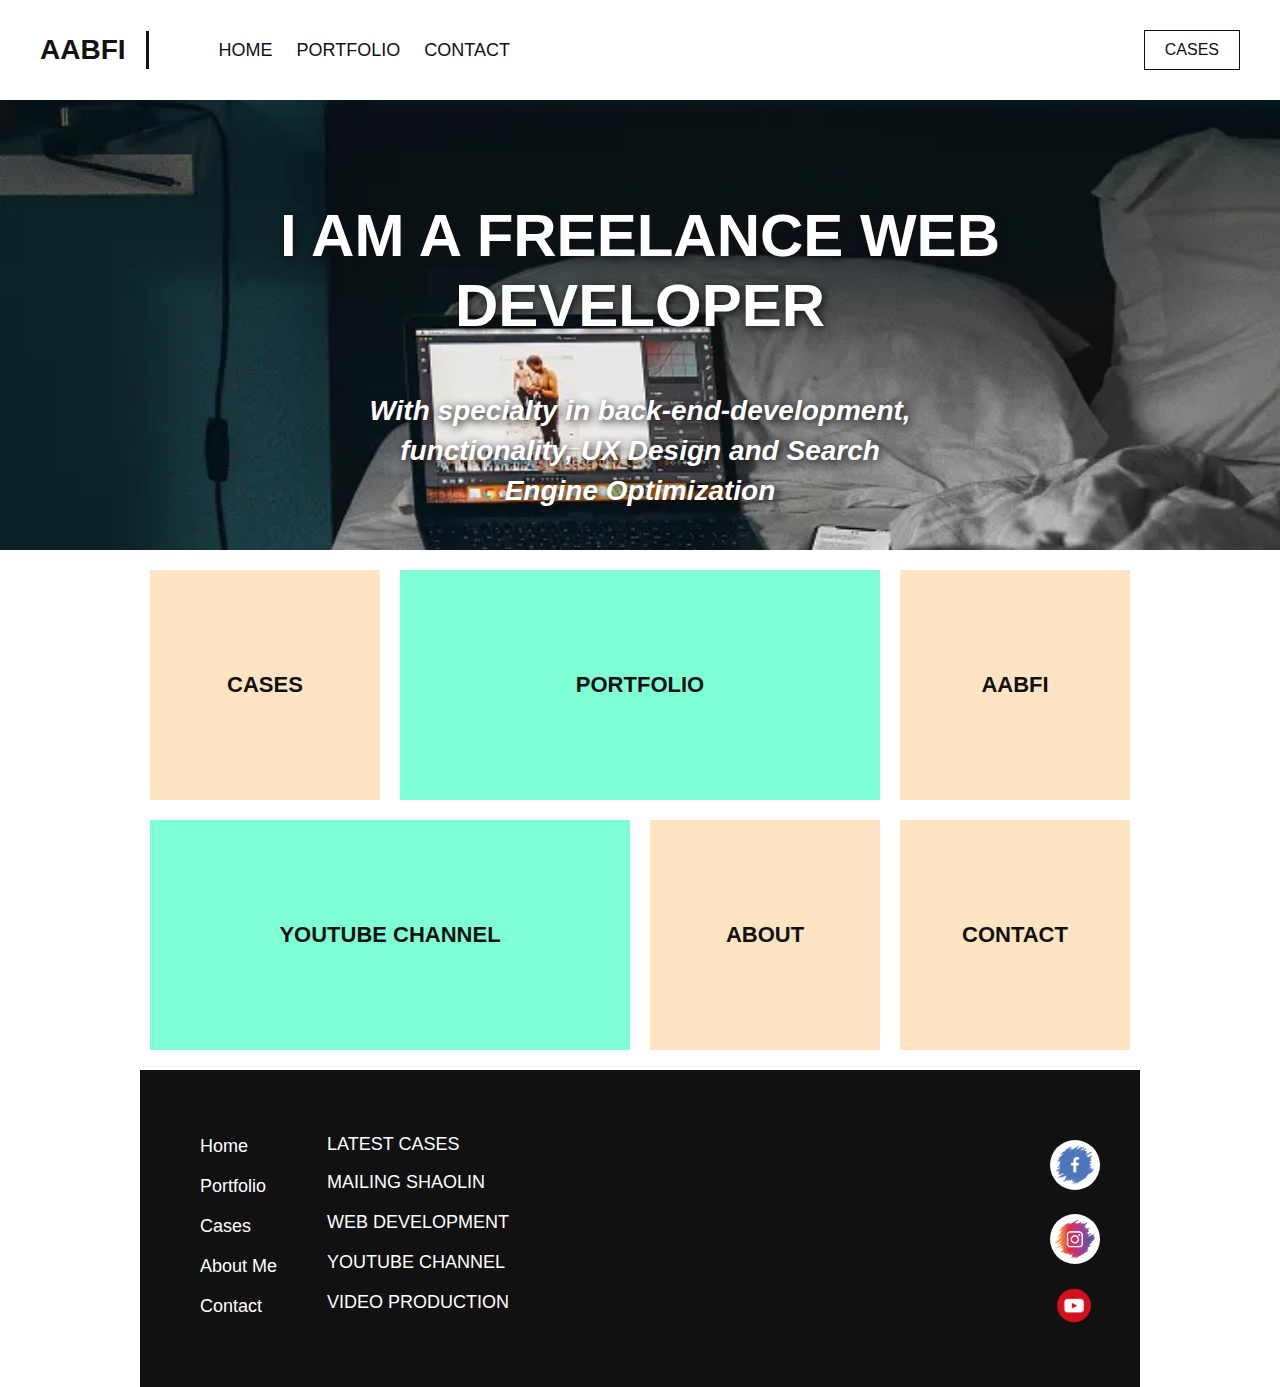
<file: index.html>
<!DOCTYPE html>
<html lang="en">

<head>
    <meta charset="UTF-8">
    <meta name="viewport" content="width=device-width, initial-scale=1.0">
    <title>Barakat - Responsive Website</title>
    <link rel="stylesheet" href="./style.css">
    <script src="./script.js"></script>
</head>

<body>
    <header class="logo">
        <a href="#" class="header-logo">Aabfi</a>
        <nav>
            <ul>
                <li><a href="index.html">Home</a></li>
                <li><a href="portfolio.html">Portfolio</a></li>
                <li><a href="contact.html">Contact</a></li>
            </ul>
        </nav>
        <a href="cases.html" class="header-cases">Cases</a>
    </header>
    <main>
        <section class="index-banner">
            <div class="vertical-center">
                <h2>
                    i am a freelance web<br> developer
                </h2>
                <h1>With specialty in back-end-development, functionality, UX Design and Search Engine Optimization</h1>
            </div>
        </section>
        <div class="wrapper">
            <section class="index-links">
                <a href="cases.html">
                    <div class="box-square">
                        <h3>Cases</h3>
                    </div>
                </a>
                <a href="portfolio.html">
                    <div class="box-rectangle">
                        <h3>portfolio</h3>
                    </div>
                </a>
                <a href="#">
                    <div class="box-square">
                        <h3>aabfi</h3>
                    </div>
                </a>
                <a href="#">
                    <div class="box-rectangle">
                        <h3>Youtube Channel</h3>
                    </div>
                </a>
                <a href="#">
                    <div class="box-square">
                        <h3>About</h3>
                    </div>
                </a>
                <a href="contact.html">
                    <div class="box-square">
                        <h3>contact</h3>
                    </div>
                </a>
            </section>
    </main>
    </div>
    <div class="wrapper">
        <footer>
            <ul class="main-links">

                <li><a href="index.html">Home</a></li>
                <li><a href="portfolio.html">Portfolio</a></li>
                <li><a href="cases.html">Cases</a></li>
                <li><a href="#">About Me</a></li>
                <li><a href="contact.html">Contact</a></li>
            </ul>
            <ul class="cases-links">
                <li><p>LATEST CASES</p></li>
                <li><a href="#">MAILING SHAOLIN</a></li>
                <li><a href="#">WEB DEVELOPMENT</a></li>
                <li><a href="#">YOUTUBE CHANNEL</a></li>
                <li><a href="#">VIDEO PRODUCTION</a></li>
            </ul>

            <div class="footer-sm">
                <a href="#">
                    <img src="./face.png" alt="">
                </a>
                <a href="#">
                    <img src="./instaicon.jpeg" alt="">
                </a>
                <a href="#">
                    <img src="./youtube.png" alt="">
                </a>
            </div>
        </footer>
    </div>
</body>

</html>
</file>
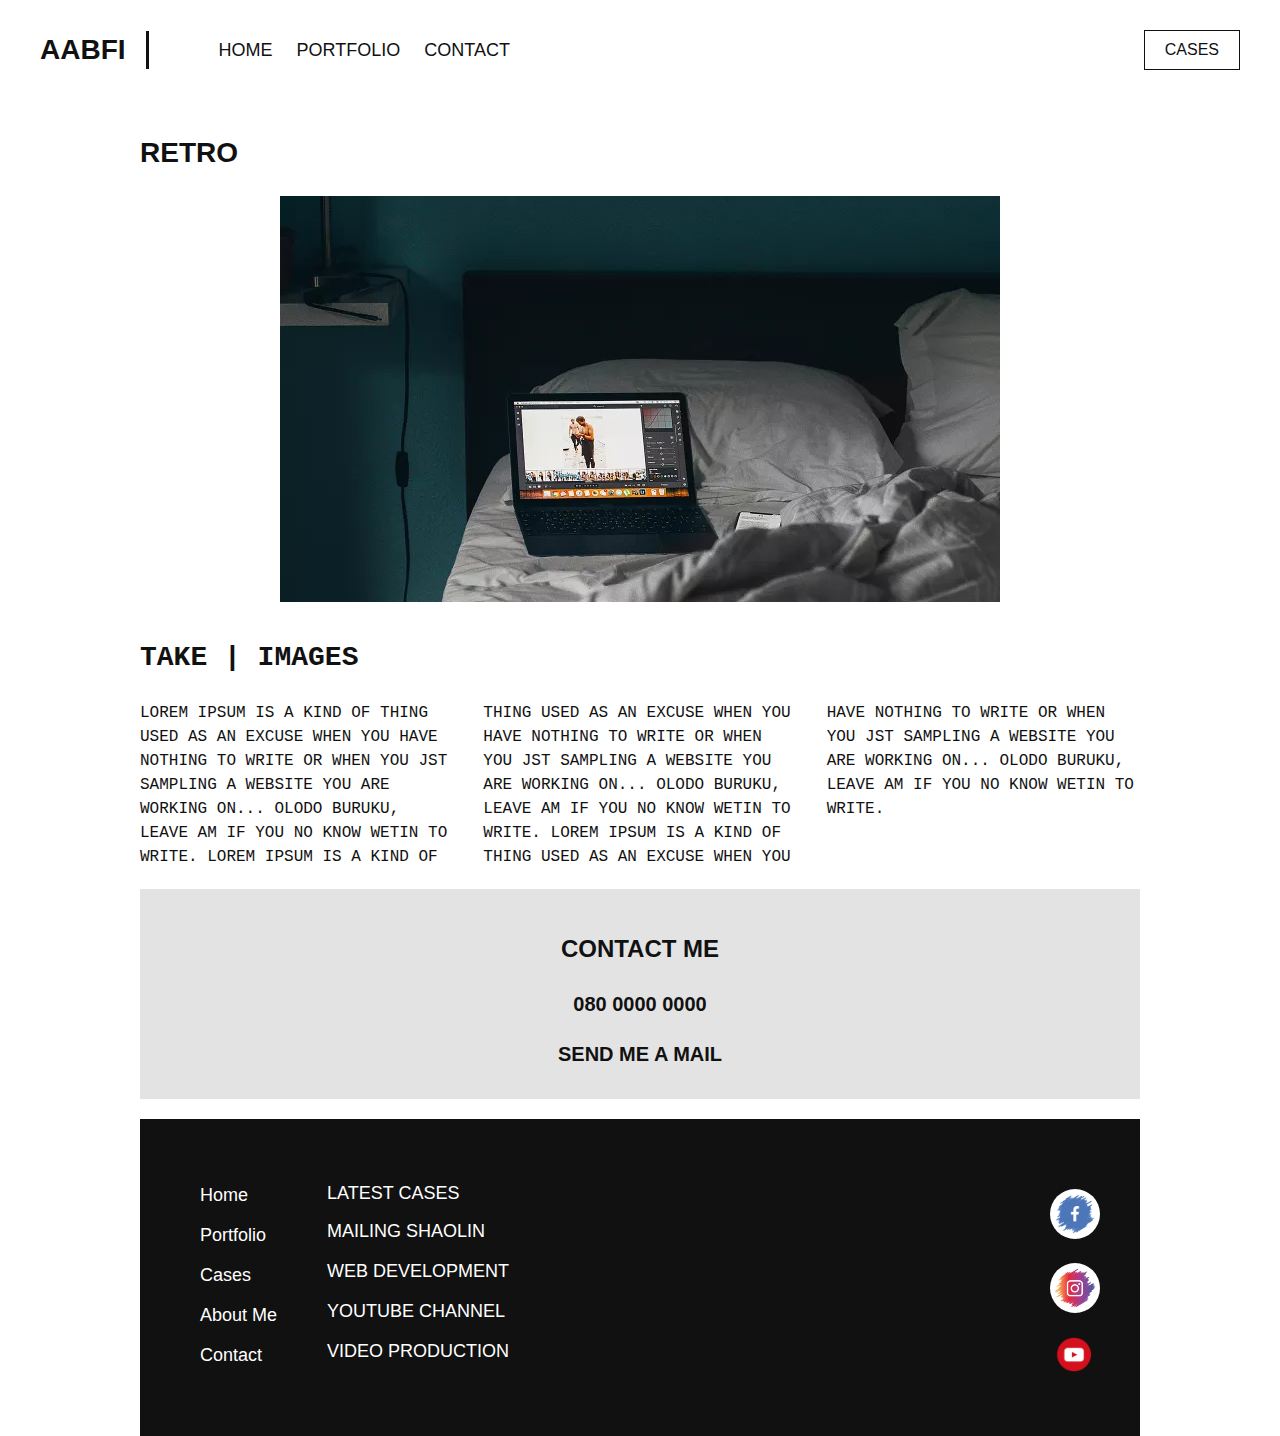
<file: case1.html>
<!DOCTYPE html>
<html lang="en">

<head>
    <meta charset="UTF-8">
    <meta name="viewport" content="width=device-width, initial-scale=1.0">
    <title>RETRO</title>
    <link rel="stylesheet" href="./style.css">
</head>

<body>
    <header class="logo">
        <a href="index.html" class="header-logo">Aabfi</a>
        <nav>
            <ul>
                <li><a href="index.html">Home</a></li>
                <li><a href="portfolio.html">Portfolio</a></li>
                <li><a href="contact.html">Contact</a></li>
            </ul>
        </nav>
        <a href="cases.html" class="header-cases">Cases</a>
    </header>
<main>
  
 <div class="wrapper">
    <section class="cases-img">
 <h2>RETRO</h2>
        <img src="./prog.png" alt="">
        <article>
            <h3>TAKE | IMAGEs</h3>
            <p>Lorem ipsum is a kind of thing used as an excuse when    you have
                nothing to write or when you jst sampling a website you are working on... olodo buruku, leave am if you no know wetin to write. Lorem ipsum is a kind of thing used as an excuse when    you have
                nothing to write or when you jst sampling a website you are working on... olodo buruku, leave am if you no know wetin to write. Lorem ipsum is a kind of thing used as an excuse when    you have
                nothing to write or when you jst sampling a website you are working on... olodo buruku, leave am if you no know wetin to write.
            </p>
        </article>
   </section>
   <section>
    <div class="contact">
        <h2>Contact Me</h2>
        <p>080 0000 0000</p>
        <p>SEND ME A MAIL</p>
    </div>
</section>
    </div>
</main>
    <div class="wrapper">
        <footer>
            <ul class="main-links">

                <li><a href="index.html">Home</a></li>
                <li><a href="portfolio.html">Portfolio</a></li>
                <li><a href="cases.html">Cases</a></li>
                <li><a href="#">About Me</a></li>
                <li><a href="contact.html">Contact</a></li>
            </ul>
            <ul class="cases-links">
                <li><p>LATEST CASES</p></li>
                <li><a href="#">MAILING SHAOLIN</a></li>
                <li><a href="#">WEB DEVELOPMENT</a></li>
                <li><a href="#">YOUTUBE CHANNEL</a></li>
                <li><a href="#">VIDEO PRODUCTION</a></li>
            </ul>

            <div class="footer-sm">
                <a href="#">
                    <img src="./face.png" alt="">
                </a>
                <a href="#">
                    <img src="./instaicon.jpeg" alt="">
                </a>
                <a href="#">
                    <img src="./youtube.png" alt="">
                </a>
            </div>
        </footer>
    </div>
</body>

</html>
</file>
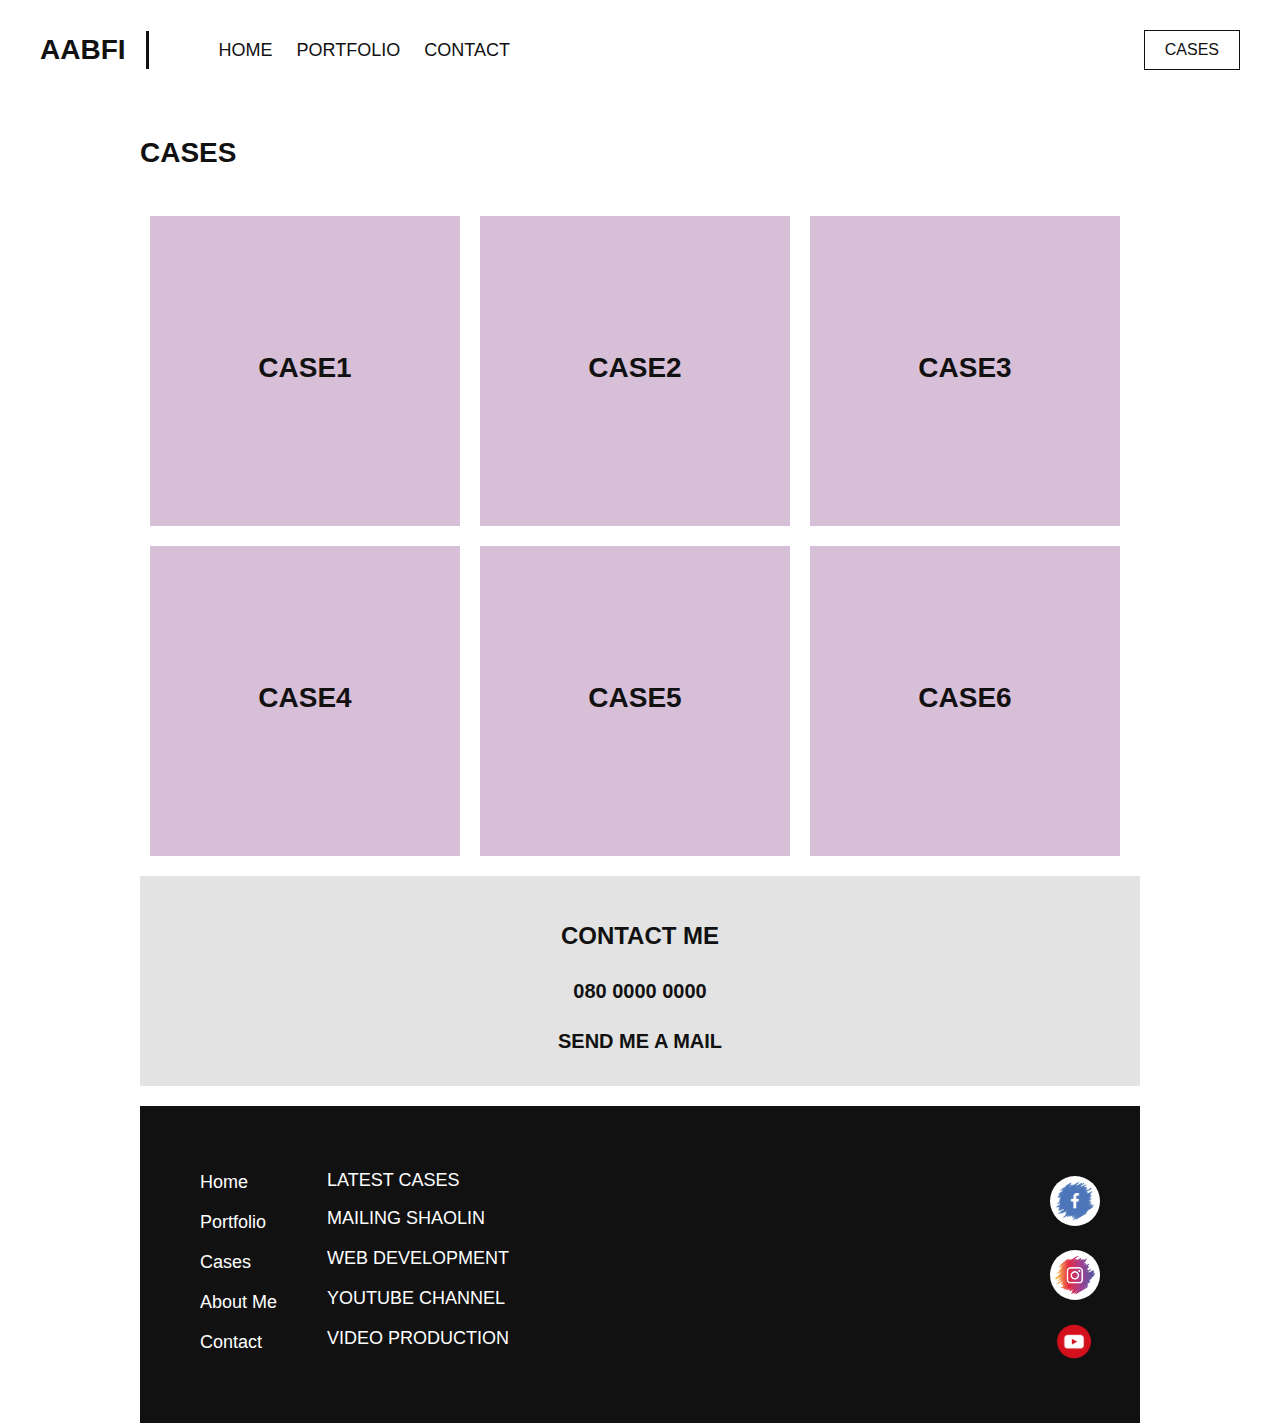
<file: cases.html>
<!DOCTYPE html>
<html lang="en">

<head>
    <meta charset="UTF-8">
    <meta name="viewport" content="width=device-width, initial-scale=1.0">
    <title> CASES</title>
    <link rel="stylesheet" href="./style.css">
</head>

<body>
    <header class="logo">
        <a href="#" class="header-logo">Aabfi</a>
        <nav>
            <ul>
                <li><a href="index.html">Home</a></li>
                <li><a href="portfolio.html">Portfolio</a></li>
                <li><a href="contact.html">Contact</a></li>
            </ul>
        </nav>
        <a href="cases.html" class="header-cases">Cases</a>
    </header>
    <main>
        <div class="wrapper">
            <section class="inde-links">
                <h2>CASES</h2>
                <a href="case1.html">
                    <div class="cases-link">
                        <h3>Case1</h3>
                    </div>
                </a>
                <a href="#">
                    <div class="cases-link">
                        <h3>Case2</h3>
                    </div>
                </a>
                <a href="#">
                    <div class="cases-link">
                        <h3>Case3</h3>
                    </div>
                </a>
                <a href="#">
                    <div class="cases-link">
                        <h3>Case4</h3>
                    </div>
                </a>
                <a href="#">
                    <div class="cases-link">
                        <h3>Case5</h3>
                    </div>
                </a>
                <a href="">
                    <div class="cases-link">
                        <h3>Case6</h3>
                    </div>
                </a>
            </section>
            <section>
                <div class="contact">
                    <h2>Contact Me</h2>
                    <p>080 0000 0000</p>
                    <p>SEND ME A MAIL</p>
                </div>
            </section>
    </main>
    </div>
    <div class="wrapper">
        <footer>
            <ul class="main-links">

                <li><a href="index.html">Home</a></li>
                <li><a href="portfolio.html">Portfolio</a></li>
                <li><a href="cases.html">Cases</a></li>
                <li><a href="#">About Me</a></li>
                <li><a href="contact.html">Contact</a></li>
            </ul>
            <ul class="cases-links">
                <li><p>LATEST CASES</p></li>
                <li><a href="#">MAILING SHAOLIN</a></li>
                <li><a href="#">WEB DEVELOPMENT</a></li>
                <li><a href="#">YOUTUBE CHANNEL</a></li>
                <li><a href="#">VIDEO PRODUCTION</a></li>
            </ul>

            <div class="footer-sm">
                <a href="#">
                    <img src="./face.png" alt="">
                </a>
                <a href="#">
                    <img src="./instaicon.jpeg" alt="">
                </a>
                <a href="#">
                    <img src="./youtube.png" alt="">
                </a>
            </div>
        </footer>
    </div>
</body>

</html>
</file>
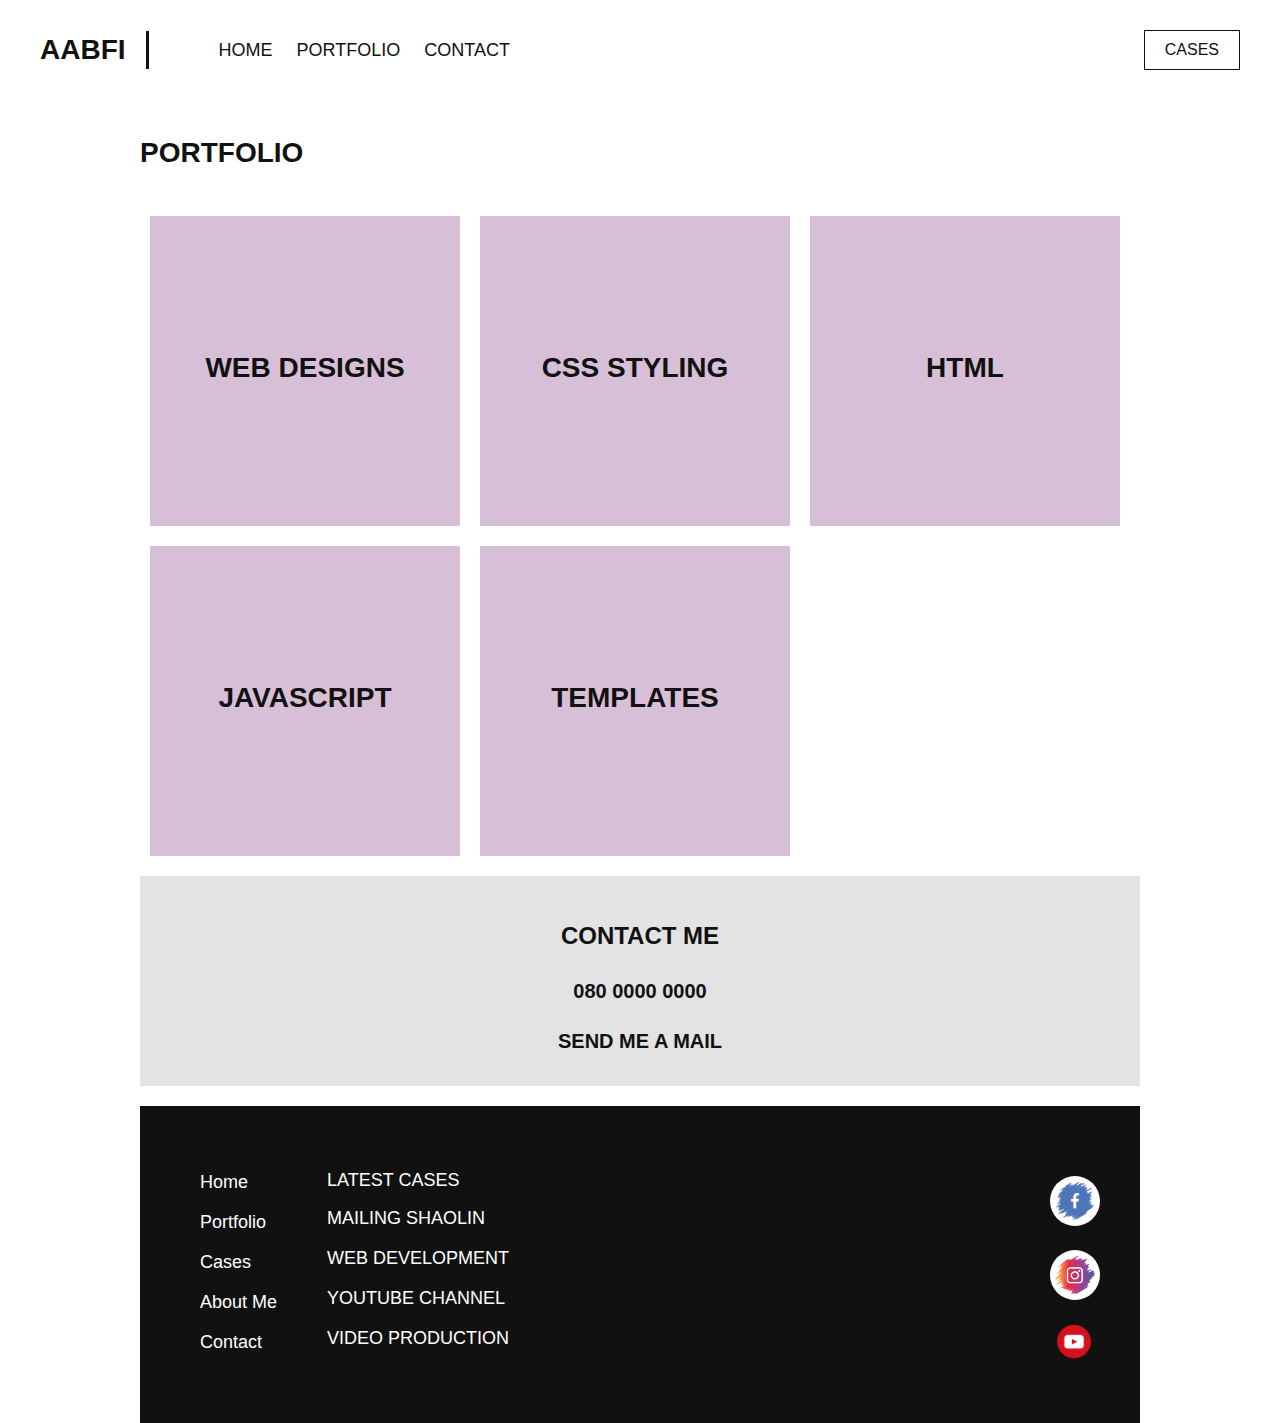
<file: portfolio.html>
<!DOCTYPE html>
<html lang="en">

<head>
    <meta charset="UTF-8">
    <meta name="viewport" content="width=device-width, initial-scale=1.0">
    <title> CASES</title>
    <link rel="stylesheet" href="./style.css">
</head>

<body>
    <header class="logo">
        <a href="#" class="header-logo">Aabfi</a>
        <nav>
            <ul>
                <li><a href="index.html">Home</a></li>
                <li><a href="portfolio.html">Portfolio</a></li>
                <li><a href="contact.html">Contact</a></li>
            </ul>
        </nav>
        <a href="cases.html" class="header-cases">Cases</a>
    </header>
    <main>
        <div class="wrapper">
            <section class="portfolio-links">
                <h2>PORTFOLIO</h2>
                <a href="">
                    <div class="portfolio-link">
                        <h3>web designs</h3>
                    </div>
                </a>
                <a href="Styling.html">
                    <div class="portfolio-link">
                        <h3>Css Styling</h3>
                    </div>
                </a>
                <a href="#">
                    <div class="portfolio-link">
                        <h3>html</h3>
                    </div>
                </a>
                <a href="#">
                    <div class="portfolio-link">
                        <h3>javascript</h3>
                    </div>
                </a>
                <a href="#">
                    <div class="portfolio-link">
                        <h3>Templates</h3>
                    </div>
            </section>
            <section>
                <div class="contact">
                    <h2>Contact Me</h2>
                    <p>080 0000 0000</p>
                    <p>SEND ME A MAIL</p>
                </div>
            </section>
    </main>
    </div>
    <div class="wrapper">
        <footer>
            <ul class="main-links">

                <li><a href="index.html">Home</a></li>
                <li><a href="portfolio.html">Portfolio</a></li>
                <li><a href="cases.html">Cases</a></li>
                <li><a href="#">About Me</a></li>
                <li><a href="contact.html">Contact</a></li>
            </ul>
            <ul class="cases-links">
                <li><p>LATEST CASES</p></li>
                <li><a href="#">MAILING SHAOLIN</a></li>
                <li><a href="#">WEB DEVELOPMENT</a></li>
                <li><a href="#">YOUTUBE CHANNEL</a></li>
                <li><a href="#">VIDEO PRODUCTION</a></li>
            </ul>

            <div class="footer-sm">
                <a href="#">
                    <img src="./face.png" alt="">
                </a>
                <a href="#">
                    <img src="./instaicon.jpeg" alt="">
                </a>
                <a href="#">
                    <img src="./youtube.png" alt="">
                </a>
            </div>
        </footer>
    </div>
</body>

</html>
</file>
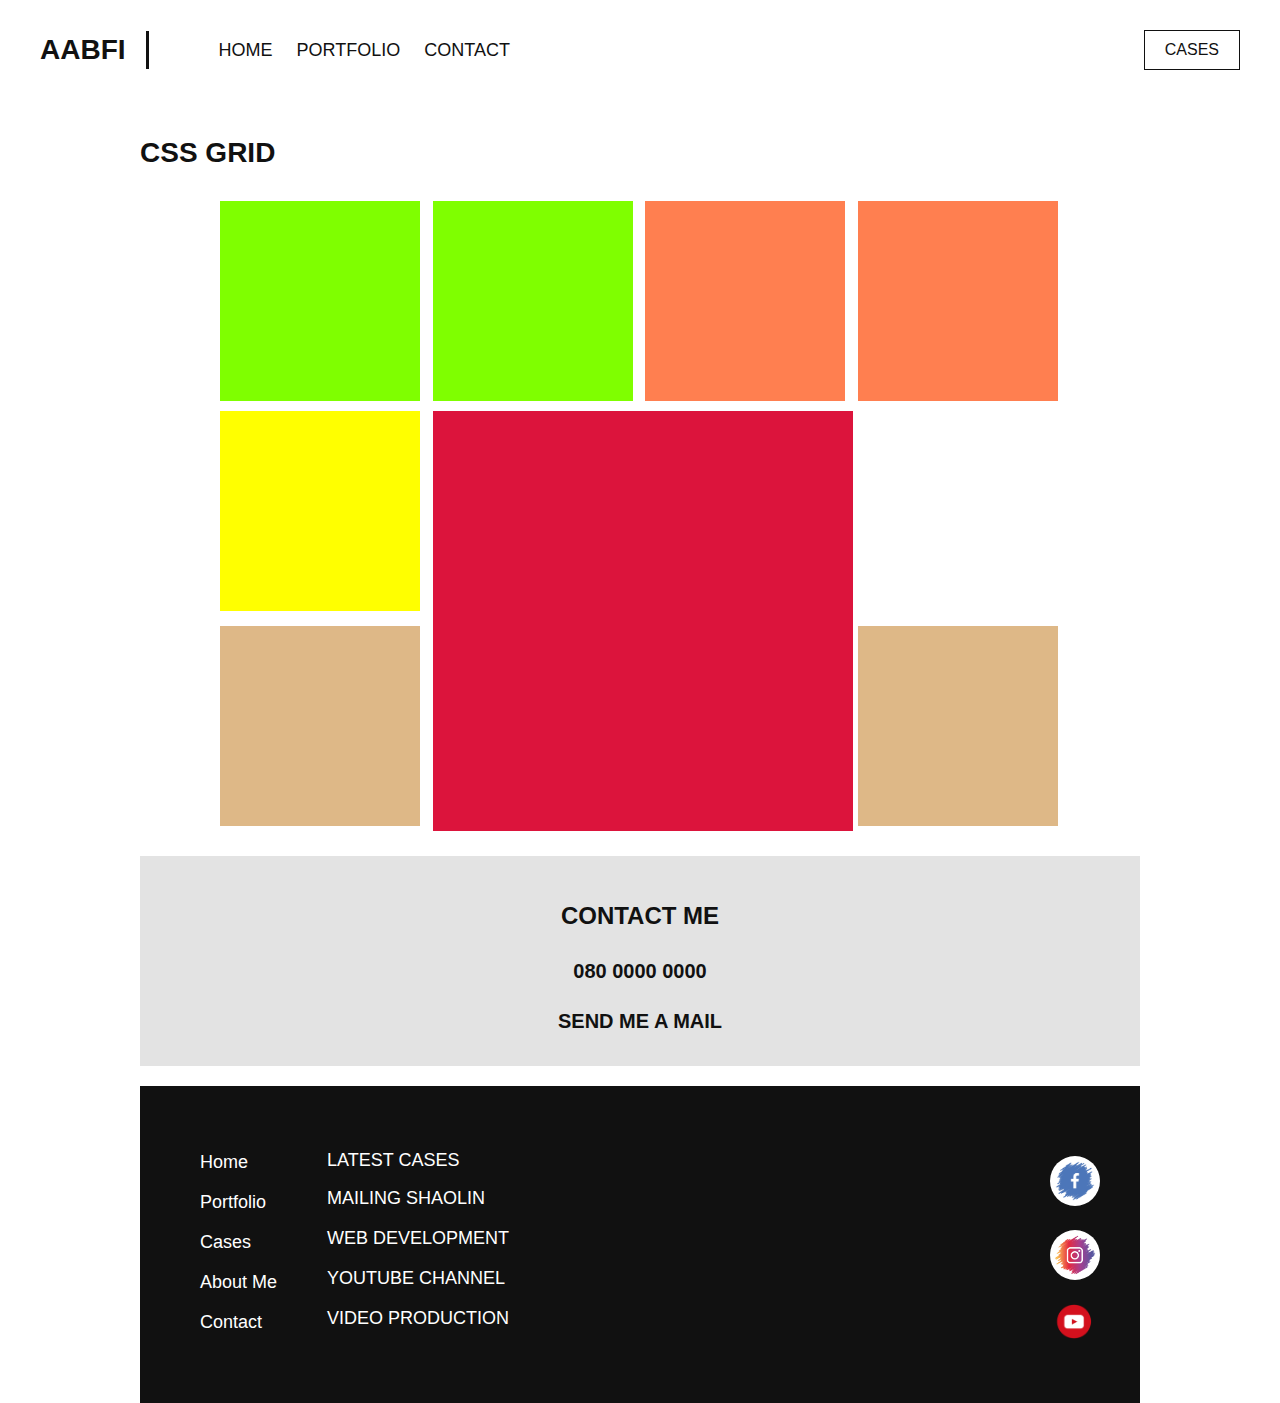
<file: Styling.html>
<!DOCTYPE html>
<html lang="en">

<head>
    <meta charset="UTF-8">
    <meta name="viewport" content="width=device-width, initial-scale=1.0">
    <title> CASES</title>
    <link rel="stylesheet" href="./style.css">
</head>

<body>
    <header class="logo">
        <a href="#" class="header-logo">Aabfi</a>
        <nav>
            <ul>
                <li><a href="index.html">Home</a></li>
                <li><a href="portfolio.html">Portfolio</a></li>
                <li><a href="contact.html">Contact</a></li>
            </ul>
        </nav>
        <a href="cases.html" class="header-cases">Cases</a>
    </header>
    <main>
        <div class="wrapper">
           
            <div class="case-img">
                <h2>CSS GRID</h2>
                <img src="./Capture.jpg" alt="">
            </div>
           
        <div class="container">
      <div class="zone  ace"></div>
      <div class="zone day"></div>
      <div class="zone ace"></div>
      <div class="zone way"></div>
      <div class="zone way"></div>
      <div class="zone bae"></div>
      <div class="zone day"></div>
      <div class="zone era"></div> 
  </div>  
            <section>
                <div class="contact">
                    <h2>Contact Me</h2>
                    <p>080 0000 0000</p>
                    <p>SEND ME A MAIL</p>
                </div>
            </section>
    </main>
    </div>
    <div class="wrapper">
        <footer>
            <ul class="main-links">

                <li><a href="index.html">Home</a></li>
                <li><a href="portfolio.html">Portfolio</a></li>
                <li><a href="cases.html">Cases</a></li>
                <li><a href="#">About Me</a></li>
                <li><a href="contact.html">Contact</a></li>
            </ul>
            <ul class="cases-links">
                <li><p>LATEST CASES</p></li>
                <li><a href="#">MAILING SHAOLIN</a></li>
                <li><a href="#">WEB DEVELOPMENT</a></li>
                <li><a href="#">YOUTUBE CHANNEL</a></li>
                <li><a href="#">VIDEO PRODUCTION</a></li>
            </ul>

            <div class="footer-sm">
                <a href="#">
                    <img src="./face.png" alt="">
                </a>
                <a href="#">
                    <img src="./instaicon.jpeg" alt="">
                </a>
                <a href="#">
                    <img src="./youtube.png" alt="">
                </a>
            </div>
        </footer>
    </div>
</body>

</html>
</file>
<file: style.css>
body {
    margin: 0;
}
* {
    text-decoration: none;
    list-style: none;
}
    header {
        height: 100px;
        width: 100%;
       background-color: #fff;
    }
    header .header-logo  {
        font-family:'Gill Sans', 'Gill Sans MT', Calibri, 'Trebuchet MS', sans-serif;
        font-size: 28px;
        font-weight: 900;
        color: #111;
        text-transform: uppercase;
        display: block;
        margin: 0 auto;
        text-align: center;
        padding: 20px 0;
    }
    header nav ul {
        display: block;
        margin: 0 auto;
        width: fit-content;
    }
    header nav ul li {
        display: inline-block;
        list-style: none;
        padding-left: 10px;
        padding: 0 10px;
    }
    header nav ul li a {
        font-family: 'Lucida Sans', 'Lucida Sans Regular', 'Lucida Grande', 'Lucida Sans Unicode', Geneva, Verdana, sans-serif;
        font-size: 9px;
        color: #111;
        text-transform: uppercase;
    }
    header .header-cases {
        display: none;
    }

@media only screen and (min-width:1000px) {
    header .header-logo  {
        margin:31px 0;
        text-align: left;
         line-height: 38px;
        padding: 0px 20px 0px 40px;
        border-right: 3px solid #111;
        float: left;
    } 
     header nav ul {
        margin: 20px 0 0 20px;
        float: left;
    }
    header nav ul li a {
        font-family: 'Lucida Sans', 'Lucida Sans Regular', 'Lucida Grande', 'Lucida Sans Unicode', Geneva, Verdana, sans-serif;
        font-size: 18px;
        line-height: 60px;
    }
    header .header-cases {
        display:block;
        font-family: 'Gill Sans', 'Gill Sans MT', Calibri, 'Trebuchet MS', sans-serif;
        font-size: 16px;
        color: #111;
        text-transform: uppercase;
        line-height: 38px;
        border: solid 1px #111;
        float: right;
        margin-right: 40px;
        padding: 0 20px;
        margin-top: 30px;
    } 
}



/*INDEX*/
.index-banner {
    width: 100%;
    height:calc(100vh-100px);
    background-image: url('./prog.png');
    background-repeat: no-repeat;
    background-position: center;
    background-size: cover;
    display: table;
}
.vertical-center {
   display: table-cell;
   vertical-align: middle; 
}
.index-banner h2 {
    font-family: 'Trebuchet MS', 'Lucida Sans Unicode', 'Lucida Grande', 'Lucida Sans', Arial, sans-serif;
    font-size: 30px;
    font-weight: 900;
    text-transform: uppercase;
    line-height: 50px;
    color: #fff;
    text-align: center;
    text-shadow: 2px 2px 8px #111;
}

.index-banner h1{
    font-family: -apple-system, BlinkMacSystemFont, 'Segoe UI', Roboto, Oxygen, Ubuntu, Cantarell, 'Open Sans', 'Helvetica Neue', sans-serif;
    font-weight: bold;
    line-height: 20px;
    font-size: 15px;
    font-style: italic;
    color: #fff;
    text-align: center;
    text-shadow: 2px 2px 8px #111;
}
.index-links div {
    margin-top: 16px;
    margin-bottom: 0;
    margin-left: 16px;
    margin-right: 16px;
    width: calc(100% - 32px);
    height: 100px;
    background-color:#f2f2f2;
    text-transform: uppercase;

}
.index-links div h3 {
    font-family: 'Trebuchet MS', 'Lucida Sans Unicode', 'Lucida Grande', 'Lucida Sans', Arial, sans-serif;
    font-size: 22px;
    font-weight: 600;
    line-height: 100px;
    color: #111;
    text-align: center;
    margin-top: 40px ;
}

@media only screen and (min-width:1000px) {
    .index-banner {
        height:450px;
    }
    .index-banner h1{
        display: block;
        width: 560px;
        font-size: 28px;
        line-height: 40px;
        margin: 0 auto;
        }
        .index-banner h2 {
            font-family: 'Trebuchet MS', 'Lucida Sans Unicode', 'Lucida Grande', 'Lucida Sans', Arial, sans-serif;
            font-size: 60px;
            font-weight: 900;
            line-height: 70px;
        }
    .wrapper {
            width: 1000px;
            margin: 0 auto;
        }
    .index-links{
        overflow: hidden;
        }
    .index-links div {
        margin-top: 20px;
        margin-bottom: 0;
        margin-left: 10px;
        margin-right: 10px;
        height: 230px;
        background-color:#afeeee;
        float: left;
    }
    .box-square {
        width: calc(25% - 20px) !important;
        background-color: bisque !important;
    }
    .box-rectangle {
        width: calc(50% - 20px) !important;
        background-color: aquamarine !important;
    }
    .index-links div h3 {
        line-height: 150px;
    }
    
}
/*CASES STYLING*/
.inde-links div {
    margin-top: 16px;
    margin-bottom: 0;
    margin-left: 16px;
    margin-right: 16px;
    width: calc(100% - 32px);
    height: 100px;
    border-radius: 30%;
    background-color:wheat;
    text-transform: uppercase;
    transition: all 1s ease;
}
.inde-links div:hover {
    transform: scale(0.9);
}
.inde-links div h3 {
    font-family: 'Trebuchet MS', 'Lucida Sans Unicode', 'Lucida Grande', 'Lucida Sans', Arial, sans-serif;
    font-size: 28px;
    font-weight: 600;
    line-height: 100px;
    color: #111;
    text-align: center;
    margin-top: 40px ;
}

@media only screen and (min-width:1000px){
    .inde-links {
        overflow: hidden;
        margin-bottom: 20px;
         
     }
     .inde-links h3 {
         padding-top: 20%;
         font-family: 'Trebuchet MS', 'Lucida Sans Unicode', 'Lucida Grande', 'Lucida Sans', Arial, sans-serif;
         font-size: 28px;
         font-weight: 600;
         line-height: 100px;
         color: #111;
         margin-top: 40px;
         text-transform: uppercase;
          
      }
     .inde-links .cases-link {
         float: left;
         width: 310px;
         height: 310px;
         margin: 20px 10px 0;
         border-radius: 0%;
         background-color: thistle;
     }
}
/*PORTFOLIO STYLING*/

.portfolio-links div {
    margin-top: 16px;
    margin-bottom: 0;
    margin-left: 16px;
    margin-right: 16px;
    width: calc(100% - 32px);
    height: 100px;
    background-color: #e3e3e3;
    text-transform: uppercase;
    transition: all 1s ease;
}
.portfolio-links div:hover {
    transform: scale(0.9);
}
.portfolio-links div h3 {
    font-family: 'Trebuchet MS', 'Lucida Sans Unicode', 'Lucida Grande', 'Lucida Sans', Arial, sans-serif;
    font-size: 28px;
    font-weight: 600;
    line-height: 100px;   
    color: #111;
    text-align: center;
    margin-top: 40px ;
}

@media only screen and (min-width:1000px){
    .portfolio-links {
        overflow: hidden;
        margin-bottom: 20px;
         
     }
     .portfolio-links h3 {
         padding-top: 20%;
         font-family: 'Trebuchet MS', 'Lucida Sans Unicode', 'Lucida Grande', 'Lucida Sans', Arial, sans-serif;
         font-size: 28px;
         font-weight: 600;
         line-height: 40px;
         color: #111;
         margin-top: 40px;
         text-transform: uppercase;
          
      }
     .portfolio-links .portfolio-link {
         float: left;
         width: 310px;
         height: 310px;
         margin: 20px 10px 0;
         border-radius: 0%;
         background-color: thistle;
     }
}


/*CASE*/
.cases-img h2 {
    font-family: 'Trebuchet MS', 'Lucida Sans Unicode', 'Lucida Grande', 'Lucida Sans', Arial, sans-serif;
    font-size: 28px;
    font-weight: 600;
    line-height: 40px;
    color: #111;
    text-transform: uppercase;
}
.cases-img img {
    display: block;
    margin: 0 auto;
    padding: 0px 0px;
    width: calc(100vw - 32px);
    border: none ;
}
.cases-img article h3 {
    font-family: 'Courier New', Courier, monospace;
    font-size: 28px;
    color: #111;
    margin-top: 40px ;
    text-transform: uppercase;
}
.cases-img article p {
    font-family: courier;
    font-size: 16px;
    line-height: 24px;
    color: #111;
    text-transform:  uppercase;
    column-count: 3;
    column-gap: 30px;

}
@media only screen and (min-width:1000px) {
    .cases-img img {
        display: block ;
        margin: 0 auto;
        padding: 0p 0;
        width: fit-content;
        border: none ;
    }  
}

/*CONTACT*/
.contact {
    width: calc(100% - 40px);
    padding:10px 20px;
    height: 100%;
    margin-top: 20px;
    margin-bottom: 0;
    background-color:#e3e3e3;
    
}
.contact h2 {
    font-family: 'Trebuchet MS', 'Lucida Sans Unicode', 'Lucida Grande', 'Lucida Sans', Arial, sans-serif;
    font-size: 24px;
    font-weight: 600;
    line-height: 40px;
    color: #111;
    text-align: center;
    text-transform: uppercase;
}
 .contact p {
    font-family:'Franklin Gothic Medium', 'Arial Narrow', Arial, sans-serif;
     font-size: 20px;
    font-weight: 600;
    line-height: 30px;
    color: #111;
    text-align: center;
}
/*FOOTER STYLING*/
footer {
    width: calc(100% - 80px);
    padding:40px 40px;
    height: 100%;
    margin-top: 20px;
    margin-bottom: 0;
    background-color: #111;
    overflow: hidden;

}
footer ul{
   width: fit-content;
   float: left;
   padding-left: 20px;
  
}
footer ul li{
display: block;
list-style: none;
 }
 footer ul li a{
    font-family: -apple-system, BlinkMacSystemFont, 'Segoe UI', Roboto, Oxygen, Ubuntu, Cantarell, 'Open Sans', 'Helvetica Neue', sans-serif;
    font-size: 18px;
    color: #fff;
    line-height: 40px;
 }
.cases-links {
    display: none;
}
.footer-sm {
width: 50px;
float: right;
padding-top: 30px;
}
.footer-sm img {
    width: 100%;
    margin-bottom:20px ;
    border-radius: 50%;
}

@media only screen and (min-width:1000px) {
    .cases-links {
        display:block;
    }
    footer ul {
        padding-right: 30px;
    }

 footer ul li p {
    font-family: -apple-system, BlinkMacSystemFont, 'Segoe UI', Roboto, Oxygen, Ubuntu, Cantarell, 'Open Sans', 'Helvetica Neue', sans-serif;
    font-size: 18px;
    color: #fff;
    line-height: 0px;
    }
}

/*PORTFOLIO CSS GRID STYLING*/
.container {
    display: block;
    margin: 0 auto;
    width: calc(100% - 32px);
}
.case-img img {
    display: block;
    margin: 0 auto;
    padding: 0px 0px;
    width: calc(100vw - 32px);
    border: none ;
}
@media only screen and (min-width:1000px) {  
    .container {
        display: grid;
        grid-template-columns: repeat(auto-fill, minmax(200px, 1fr)) ;
        grid-template-rows: 1fr ;
        width: fit-content;
        margin: 0 auto;
        background-image: none ;
    }
    .case-img img {
        display: none;
    }
    .zone {
        width: 200px;
        height: 200px;
        transition: all 1s ease;
    }
    .zone:hover {
       transform: scaleY(1.1);
    }
    
    
    .era {
        margin: 5px 5px;
        background-color: crimson;
        width: 420px;
        height: 420px;
        grid-column: 2/4;
        grid-row: 2/4;
    
    }
    .way {
        margin: 5px 5px;
        background-color:burlywood;
        grid-column: span 1;
        grid-row: 3/3;
    }
    .day {
        margin: 5px 5px;
        background-color: chartreuse;
        grid-column: span 1;
        grid-row: 1/1;
    }
    .ace {
        margin: 5px 5px;
        background-color: coral;
    }
    .bae {
        margin: 5px 5px ;
        background-color: yellow;
        grid-column: 1/1;
        grid-row: 2/2;
    }
}
 h2 {
    padding-top: 1%;
    font-family: 'Trebuchet MS', 'Lucida Sans Unicode', 'Lucida Grande', 'Lucida Sans', Arial, sans-serif;
    font-size: 28px;
    font-weight: 600;
    line-height: 40px;
    color: #111;
    margin-top: 0 auto;
    text-transform: uppercase;
     
 }
</file>
